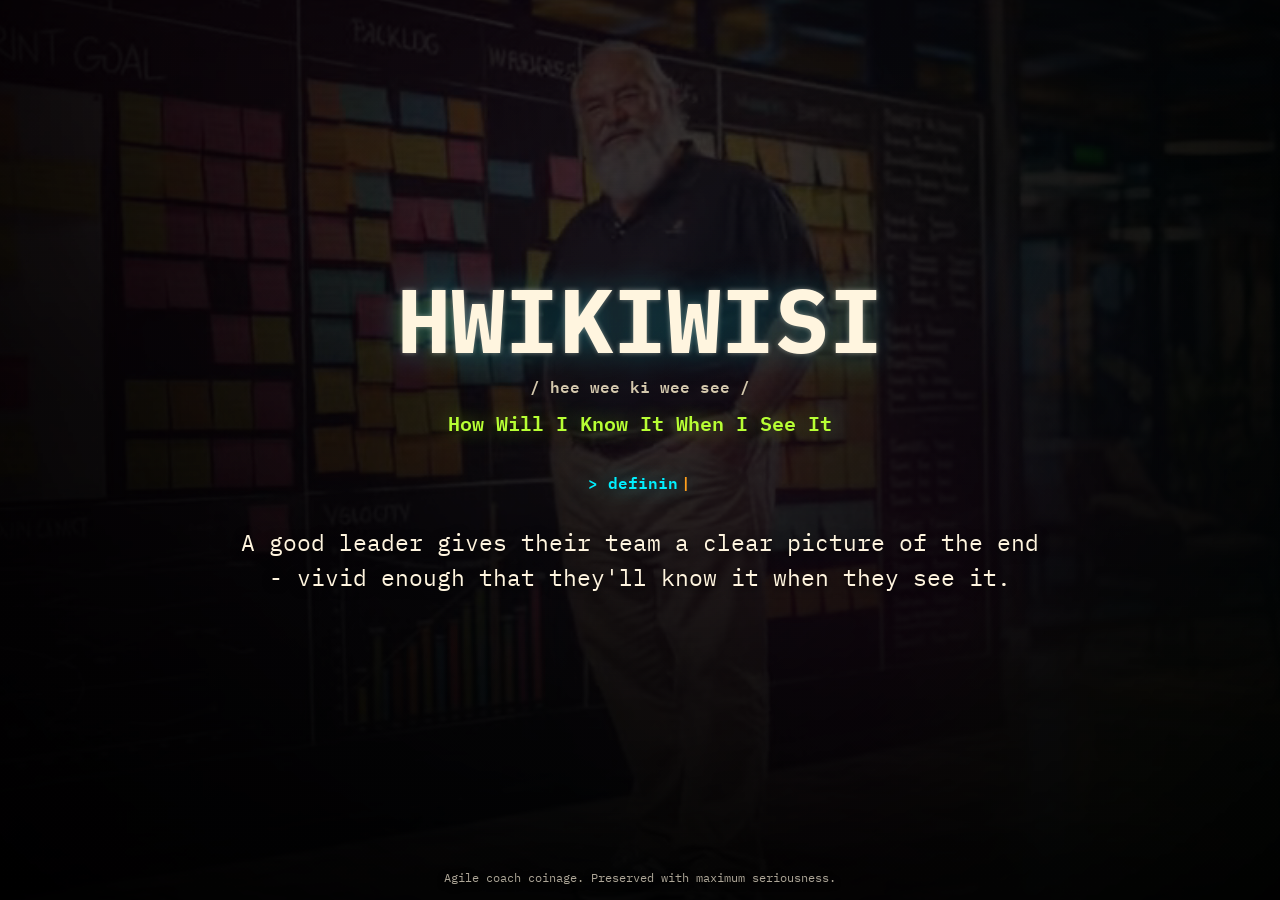
<file: index.html>
<!doctype html>
<html lang="en">
  <head>
    <meta charset="utf-8">
    <meta name="viewport" content="width=device-width, initial-scale=1">
    <title>HWIKIWISI - How Will I Know It When I See It</title>
    <meta
      name="description"
      content="HWIKIWISI means How Will I Know It When I See It: a leadership principle about clear goals, vivid outcomes, and knowing done when it appears."
    >
    <link rel="canonical" href="https://www.hwikiwisi.com/">
    <meta name="theme-color" content="#050506">

    <meta property="og:title" content="HWIKIWISI - How Will I Know It When I See It">
    <meta
      property="og:description"
      content="A tiny manifesto for leaders who give teams a clear picture of the end goal: vivid enough to know it when they see it."
    >
    <meta property="og:type" content="website">
    <meta property="og:url" content="https://www.hwikiwisi.com/">
    <meta property="og:image" content="https://www.hwikiwisi.com/assets/og-card.png">
    <meta property="og:image:width" content="1200">
    <meta property="og:image:height" content="630">
    <meta property="og:image:alt" content="HWIKIWISI title over a theatrical agile coach video still.">

    <meta name="twitter:card" content="summary_large_image">
    <meta name="twitter:title" content="HWIKIWISI - How Will I Know It When I See It">
    <meta
      name="twitter:description"
      content="A tiny manifesto for leaders who make the destination clear enough to recognize."
    >
    <meta name="twitter:image" content="https://www.hwikiwisi.com/assets/og-card.png">

    <link rel="preload" href="assets/fonts/IBMPlexMono-Bold.woff2" as="font" type="font/woff2" crossorigin>
    <link rel="preload" href="assets/fonts/IBMPlexMono-Regular.woff2" as="font" type="font/woff2" crossorigin>
    <link rel="icon" href="assets/favicon.svg?v=hwikiwisi" type="image/svg+xml">
    <link rel="stylesheet" href="assets/styles.css?v=hwikiwisi">

    <script type="application/ld+json">
      {
        "@context": "https://schema.org",
        "@type": "DefinedTerm",
        "name": "HWIKIWISI",
        "alternateName": "How Will I Know It When I See It",
        "description": "A leadership principle: give your team a clear, vivid picture of the end goal so they recognize success when they see it.",
        "inDefinedTermSet": "https://www.hwikiwisi.com/"
      }
    </script>
    <script type="application/ld+json">
      {
        "@context": "https://schema.org",
        "@type": "WebSite",
        "name": "HWIKIWISI",
        "url": "https://www.hwikiwisi.com/"
      }
    </script>
    <script type="application/ld+json">
      {
        "@context": "https://schema.org",
        "@type": "FAQPage",
        "mainEntity": [
          {
            "@type": "Question",
            "name": "What does HWIKIWISI mean?",
            "acceptedAnswer": {
              "@type": "Answer",
              "text": "HWIKIWISI means How Will I Know It When I See It, a leadership reminder to define the end goal clearly enough that the team can recognize success."
            }
          },
          {
            "@type": "Question",
            "name": "How do you pronounce HWIKIWISI?",
            "acceptedAnswer": {
              "@type": "Answer",
              "text": "HWIKIWISI is pronounced hee wee ki wee see."
            }
          }
        ]
      }
    </script>
  </head>
  <body>
    <div class="bg" aria-hidden="true">
      <video class="bg-video" autoplay muted loop playsinline preload="none" poster="assets/poster.webp?v=hwikiwisi">
        <source src="assets/hwikwisi.webm?v=hwikiwisi" type="video/webm">
        <source src="assets/hwikwisi.mp4?v=hwikiwisi" type="video/mp4">
      </video>
      <div class="bg-pulse"></div>
      <div class="bg-scrim"></div>
    </div>

    <main>
      <header class="hero" aria-label="HWIKIWISI manifesto">
        <h1>HWIKIWISI</h1>
        <p class="pronounce">/ hee wee ki wee see /</p>
        <p class="expansion">How Will I Know It When I See It</p>

        <p class="typer" aria-live="off">
          <span class="typed"></span><span class="caret">|</span>
        </p>

        <blockquote class="manifesto">
          A good leader gives their team a clear picture of the end -
          vivid enough that they'll know it when they see it.
        </blockquote>

        <noscript>
          <p class="static-phrases">
            defining done since the dawn of standups; the picture, not the puzzle;
            if you can't see it, you can't ship it.
          </p>
        </noscript>
      </header>
    </main>

    <footer>
      <p>Agile coach coinage. Preserved with maximum seriousness.</p>
    </footer>

    <script src="assets/main.js?v=hwikiwisi" defer></script>
  </body>
</html>
</file>
<file: assets/styles.css>
@font-face {
  font-family: "IBM Plex Mono";
  src: url("fonts/IBMPlexMono-Regular.woff2") format("woff2");
  font-weight: 400;
  font-style: normal;
  font-display: swap;
}

@font-face {
  font-family: "IBM Plex Mono";
  src: url("fonts/IBMPlexMono-SemiBold.woff2") format("woff2");
  font-weight: 600;
  font-style: normal;
  font-display: swap;
}

@font-face {
  font-family: "IBM Plex Mono";
  src: url("fonts/IBMPlexMono-Bold.woff2") format("woff2");
  font-weight: 700;
  font-style: normal;
  font-display: swap;
}

:root {
  --void: #050506;
  --ink: #fff5df;
  --muted: #d4c8ad;
  --acid: #b7ff34;
  --cyan: #00f0ff;
  --magenta: #ff2bbf;
  --ember: #ff9f1c;
  --scrim: rgba(2, 2, 3, 0.66);
  --max-copy: 58rem;
}

*,
*::before,
*::after {
  box-sizing: border-box;
}

html {
  min-height: 100%;
  background: var(--void);
}

body {
  min-height: 100svh;
  min-height: 100dvh;
  margin: 0;
  overflow: hidden;
  color: var(--ink);
  background: var(--void);
  font-family: "IBM Plex Mono", "Courier Prime", ui-monospace, SFMono-Regular, Consolas, monospace;
  line-height: 1.5;
  text-rendering: optimizeLegibility;
  -webkit-font-smoothing: antialiased;
}

main {
  position: relative;
  z-index: 1;
  min-height: 100svh;
  min-height: 100dvh;
}

.hero {
  position: relative;
  z-index: 1;
  display: flex;
  min-height: 100svh;
  min-height: 100dvh;
  width: 100%;
  max-width: var(--max-copy);
  margin: 0 auto;
  padding: 3rem 1.25rem 4.8rem;
  align-items: center;
  justify-content: center;
  flex-direction: column;
  text-align: center;
}

h1,
p,
blockquote {
  margin: 0;
}

h1 {
  font-size: 5.6rem;
  line-height: 0.95;
  font-weight: 700;
  letter-spacing: 0;
  text-shadow: 0 0 0.3rem rgba(255, 245, 223, 0.42), 0 0 2rem rgba(0, 240, 255, 0.32);
}

.pronounce {
  margin-top: 0.8rem;
  color: var(--muted);
  font-size: 1rem;
  font-weight: 600;
}

.expansion {
  max-width: calc(100svw - 2rem);
  margin-top: 0.55rem;
  color: var(--acid);
  font-size: 1.25rem;
  font-weight: 600;
  text-shadow: 0 0 1.2rem rgba(183, 255, 52, 0.45);
}

.typer {
  display: flex;
  min-height: 2.2rem;
  width: 100%;
  max-width: min(43rem, calc(100svw - 2rem));
  margin-top: 1.75rem;
  align-items: center;
  justify-content: center;
  color: var(--cyan);
  font-size: 1rem;
  font-weight: 600;
  text-shadow: 0 0 1.4rem rgba(0, 240, 255, 0.55);
}

.typed {
  overflow-wrap: anywhere;
}

.caret {
  display: inline-block;
  width: 0.75em;
  margin-left: 0.1em;
  color: var(--ember);
  animation: blink 1s steps(2, start) infinite;
}

.manifesto {
  width: 100%;
  max-width: min(50rem, calc(100svw - 2rem));
  margin-top: 1.5rem;
  color: var(--ink);
  font-size: 1.45rem;
  font-weight: 400;
  overflow-wrap: break-word;
  text-shadow: 0 0.12rem 0.65rem rgba(0, 0, 0, 0.9);
}

.static-phrases {
  position: absolute;
  width: 1px;
  height: 1px;
  overflow: hidden;
  clip: rect(0 0 0 0);
  white-space: nowrap;
}

footer {
  position: fixed;
  z-index: 2;
  right: 1rem;
  bottom: 0.85rem;
  left: 1rem;
  color: rgba(255, 245, 223, 0.68);
  font-size: 0.78rem;
  text-align: center;
  text-shadow: 0 0.1rem 0.45rem rgba(0, 0, 0, 0.9);
}

footer p {
  max-width: 46rem;
  margin: 0 auto;
  overflow-wrap: anywhere;
}

.bg {
  position: fixed;
  inset: 0;
  z-index: 0;
  overflow: hidden;
  pointer-events: none;
  background:
    radial-gradient(circle at 50% 48%, rgba(255, 43, 191, 0.18), transparent 34%),
    url("poster.webp") center / cover no-repeat,
    var(--void);
}

.bg.is-video-ready {
  background:
    radial-gradient(circle at 50% 48%, rgba(255, 43, 191, 0.18), transparent 34%),
    var(--void);
}

.bg-video,
.bg-pulse,
.bg-scrim {
  position: absolute;
  inset: 0;
  width: 100%;
  height: 100%;
}

.bg-video {
  object-fit: cover;
  object-position: center;
  opacity: 0;
  transform: scale(1.015);
  transition: opacity 1.2s ease;
}

.bg-video.is-ready {
  opacity: 0.8;
}

.bg-pulse {
  background:
    radial-gradient(circle at 50% 48%, rgba(183, 255, 52, 0.42), transparent 20%),
    radial-gradient(circle at 42% 38%, rgba(255, 43, 191, 0.5), transparent 26%),
    radial-gradient(circle at 60% 43%, rgba(0, 240, 255, 0.42), transparent 30%),
    linear-gradient(125deg, rgba(255, 43, 191, 0.28), rgba(0, 240, 255, 0.18), rgba(255, 159, 28, 0.24));
  background-size: 180% 180%;
  mix-blend-mode: screen;
  opacity: 0.82;
  transform: scale(1);
  animation: pulse 7s ease-in-out infinite;
}

.bg-scrim {
  background:
    radial-gradient(circle at 50% 47%, rgba(0, 0, 0, 0.2), rgba(0, 0, 0, 0.72) 60%, rgba(0, 0, 0, 0.92) 100%),
    linear-gradient(180deg, rgba(0, 0, 0, 0.2), var(--scrim) 44%, rgba(0, 0, 0, 0.85));
}

.hero > * {
  opacity: 0;
  transform: translateY(1rem);
  animation: reveal 0.75s cubic-bezier(0.16, 1, 0.3, 1) forwards;
}

.hero > h1 {
  animation-delay: 0.08s;
}

.hero > .pronounce {
  animation-delay: 0.2s;
}

.hero > .expansion {
  animation-delay: 0.32s;
}

.hero > .typer {
  animation-delay: 0.46s;
}

.hero > .manifesto {
  animation-delay: 0.62s;
}

@keyframes reveal {
  to {
    opacity: 1;
    transform: translateY(0);
  }
}

@keyframes blink {
  50% {
    opacity: 0;
  }
}

@keyframes pulse {
  0%,
  100% {
    opacity: 0.62;
    transform: scale(1);
    background-position: 0% 45%;
  }

  38% {
    opacity: 0.92;
    transform: scale(1.04);
    background-position: 100% 55%;
  }

  44% {
    opacity: 1;
    transform: scale(1.075);
  }

  70% {
    opacity: 0.7;
    transform: scale(1.02);
    background-position: 48% 100%;
  }
}

@media (max-width: 44rem) {
  .hero {
    padding: 2rem 1rem 4.2rem;
  }

  h1 {
    font-size: 3.45rem;
  }

  .pronounce {
    font-size: 0.9rem;
  }

  .expansion {
    max-width: 20rem;
    font-size: 1rem;
  }

  .typer {
    min-height: 3.2rem;
    max-width: 20.5rem;
    margin-top: 1.35rem;
    font-size: 0.9rem;
  }

  .manifesto {
    max-width: 20.5rem;
    margin-top: 1.1rem;
    font-size: 0.98rem;
    line-height: 1.55;
  }

  footer {
    bottom: 0.65rem;
    font-size: 0.68rem;
  }

  footer p {
    max-width: 18rem;
  }
}

@media (max-height: 40rem) {
  .hero {
    padding-top: 1rem;
    padding-bottom: 3.4rem;
  }

  h1 {
    font-size: 3.2rem;
  }

  .typer {
    margin-top: 0.9rem;
  }

  .manifesto {
    margin-top: 0.85rem;
    font-size: 1rem;
  }
}

@media (prefers-reduced-motion: reduce) {
  *,
  *::before,
  *::after {
    animation: none !important;
    transition: none !important;
  }

  .hero > * {
    opacity: 1;
    transform: none;
  }

  .bg-video {
    opacity: 0.5;
    transform: none;
  }
}
</file>
